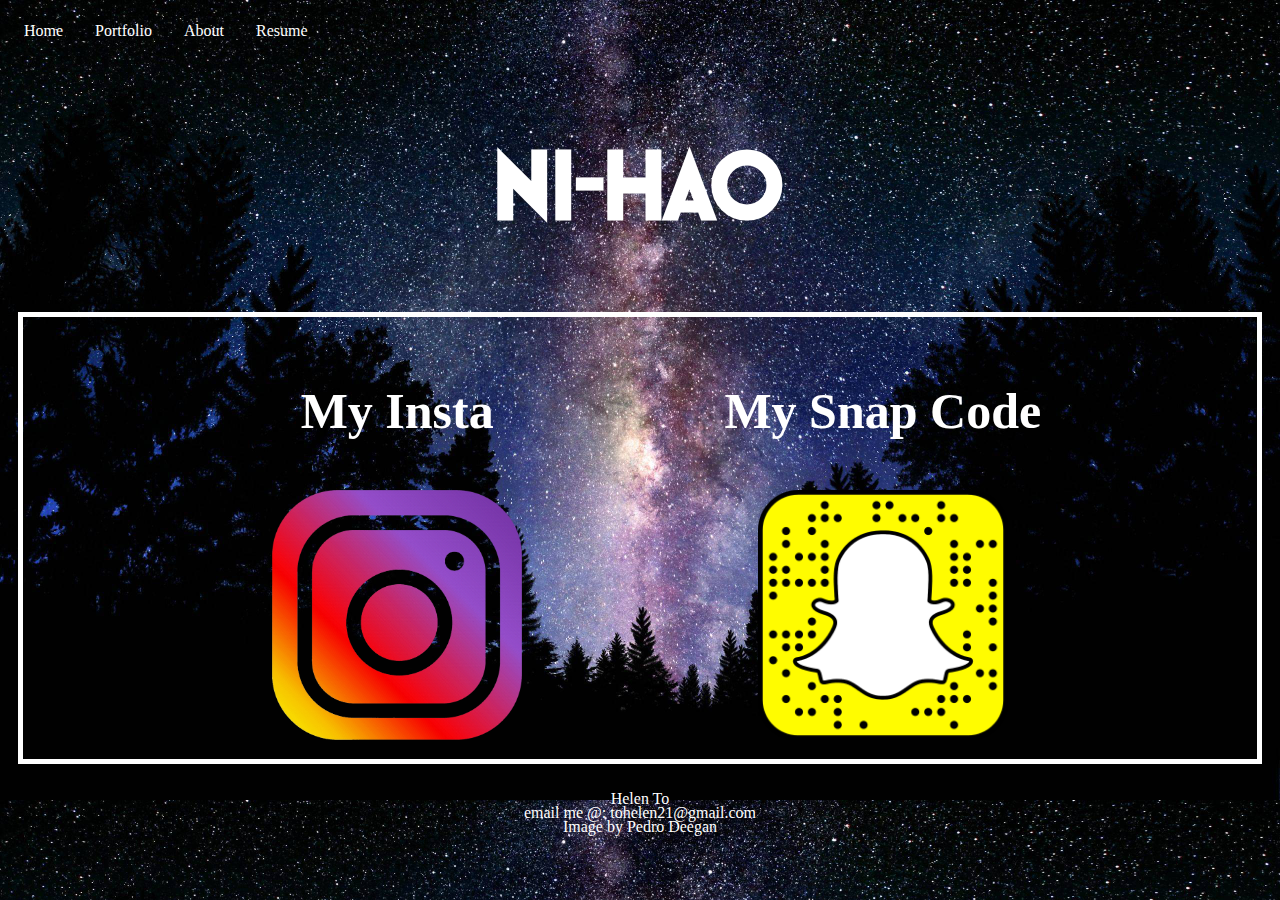
<file: index.html>
<!doctype html>
<html lang="en">
    <head>
        <title>Home</title>
        <link rel="stylesheet" href="style.css" type="text/css">
        <link rel="stylesheet" href="https://cdnjs.cloudflare.com/ajax/libs/font-awesome/4.7.0/css/font-awesome.min.css">
        <link href="https://fonts.googleapis.com/icon?family=Material+Icons" rel="stylesheet">
    </head>
    <body>
        <ul id="nav">
            <li><a href="index.html">Home</a></li>
            <li><a href="portfolio.html">Portfolio</a></li>
            <li><a href="about.html">About</a></li>
            <li><a href="resume.html">Resume</a></li>
        </ul>
        <div>
            <center>
                <h1 id="greetings">NI-HAO</h1>
            </center>
        </div>
        <div id="me">
                <div id="sm">
                    <div id="insta">
                        <p id="fsize">My Insta</p>
                        <a href="https://www.instagram.com/heeelen_to/?hl=en" target="_blank">
                              <img src="images/insta.png" height="250px"></a>
                    </div>
                    <div id="snap">
                        <p id="fsize">My Snap Code</p>
                        <a href="link" target="_blank">
                              <img src="images/snapcode.png" height="250px"></a>
                    </div>
                </div>
        </div>
        <br>
        <div id="contact">
            Helen To
            <br>
            email me @: tohelen21@gmail.com
            <br>
            <a href="http://www.lifewallpapers.net/milky-way-from-earth-wallpaper/5658455.html" target="_blank">Image by Pedro Deegan</a>
        </div>
    </body>
</html>
</file>
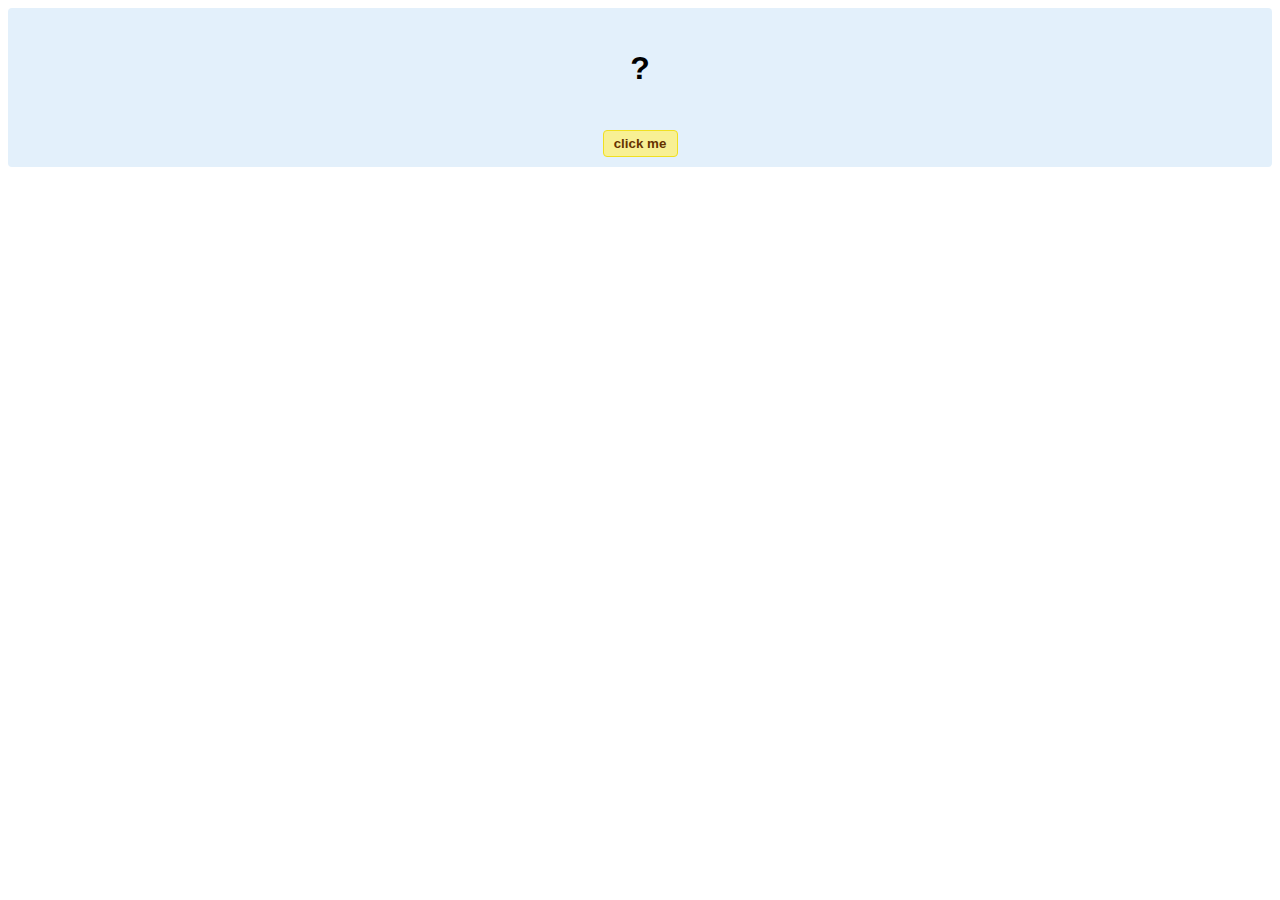
<file: hello-world.html>
<!DOCTYPE html>
<!-- HTML5 Hello world by kirupa - http://www.kirupa.com/html5/getting_your_feet_wet_html5_pg1.htm -->
<html lang="en-us">

<head>
<meta charset="utf-8">
<title>Hello...</title>
<style type="text/css">
#mainContent {
	font-family: Arial, Helvetica, sans-serif;
	font-size: xx-large;
	font-weight: bold;
	background-color: #E3F0FB;
	border-radius: 4px;
	padding: 10px;
	text-align: center;
}
.buttonStyle {
	border-radius: 4px;
	border: thin solid #F0E020;
	padding: 5px;
	background-color: #F8F094;
	font-family: "Segoe UI", Tahoma, Geneva, Verdana, sans-serif;
	font-weight: bold;
	color: #663300;
	width: 75px;
}

.buttonStyle:hover {
	border: thin solid #FFCC00;
	background-color: #FCF9D6;
	color: #996633;
	cursor: pointer;
}
.buttonStyle:active {
	border: thin solid #99CC00;
	background-color: #F5FFD2;
	color: #669900;
	cursor: pointer;
}

</style>
</head>

<body>
<div id="mainContent">
<p id="helloText">?</p>
<button id="clickButton" class="buttonStyle">click me</button>
</div>
<script> 
var myButton = document.getElementById("clickButton");
var myText = document.getElementById("helloText");

myButton.addEventListener('click', doSomething, false)

function doSomething() {
	myText.textContent = "hello, world!";
}
</script>

</body>
</html>
</file>
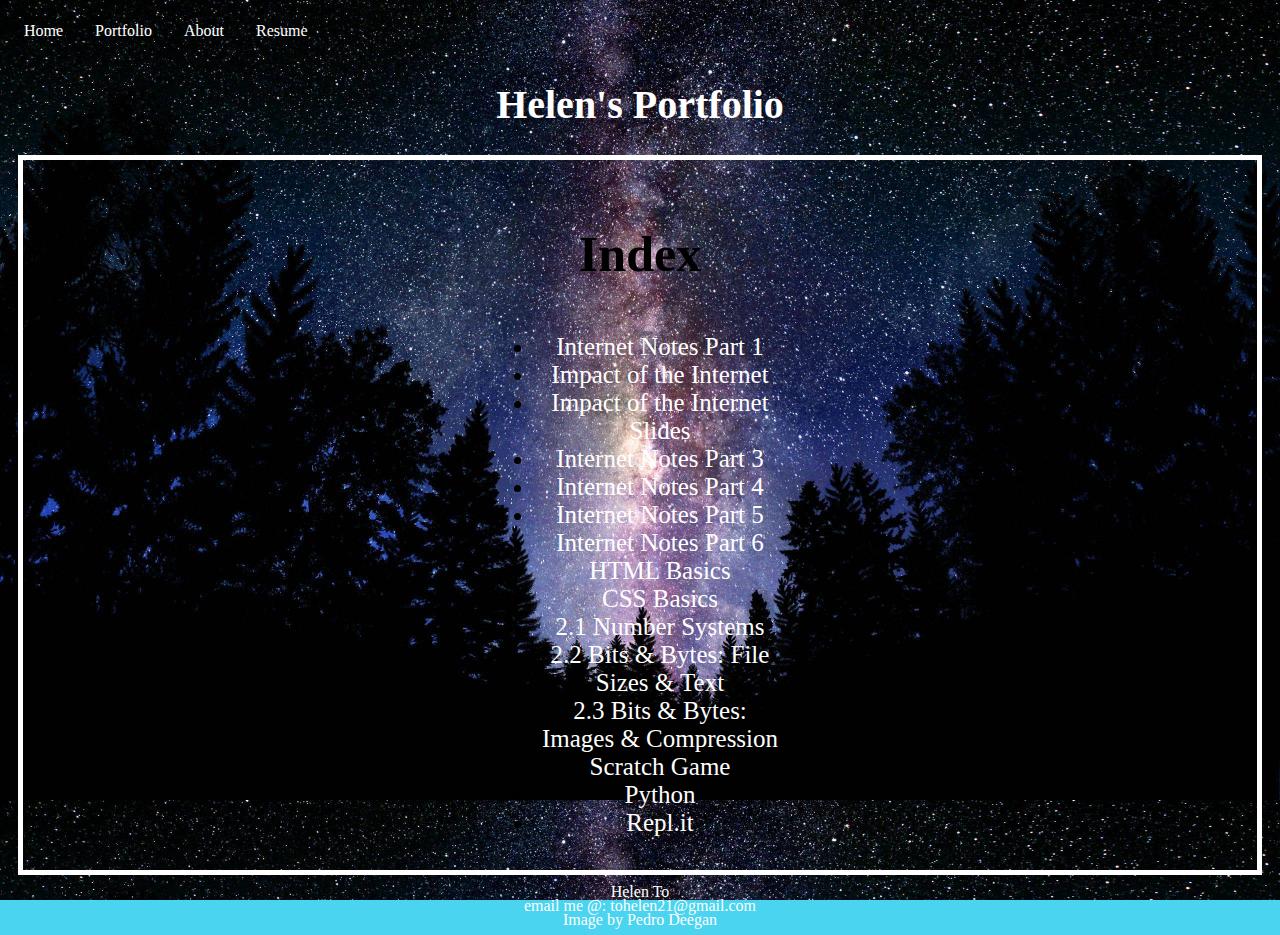
<file: portfolio.html>
<!doctype html>
<html lang="en">
    <head>
        <title>Porfolio</title>
        <link rel="stylesheet" href="style.css" type="text/css">
    </head>
    <center>
    <body> 
         <ul id="nav">
            <li><a href="index.html">Home</a></li>
            <li><a href="portfolio.html">Portfolio</a></li>
            <li><a href="about.html">About</a></li>
            <li><a href="resume.html">Resume</a></li>
        </ul>
            <h1>Helen's Portfolio</h1>  
        <div id="me">
            <p id="fsize">Index</p>
        <ul id="webpages">
            <li><a href="https://docs.google.com/a/ggusd.net/document/d/1n-T2uRalYMhLuCAkE7dgteAp_aeiRqgcP_gznSJJQ-w/edit?usp=sharing" target="_blank">Internet Notes Part 1</a></li>
            <li><a href="https://docs.google.com/a/ggusd.net/document/d/1Y4kAOebSsW1Dqw8i0fVkghUxx1TNKHQI_Gzl3F0tSLY/edit?usp=sharing" target="_blank">Impact of the Internet</a></li>
            <li><a href="https://docs.google.com/a/ggusd.net/presentation/d/1TJgCN18n1iOnLyaOOWeLU4qXMbVhWW9pf4_4oMTnV-g/edit?usp=sharing" target="_blank">Impact of the Internet Slides</a></li>
            <li><a href="https://docs.google.com/a/ggusd.net/document/d/13itzfCfh8aI8a4h4L2zr_xmBmL8gVUeFSegFCIeIJdU/edit?usp=sharing" target="_blank">Internet Notes Part 3</a></li>
            <li><a href="https://docs.google.com/a/ggusd.net/document/d/1mWXvT1bVAqPw4NgPhWECFfxQB2xp7-kRgHDUK21RZAY/edit?usp=sharing" target="_blank">Internet Notes Part 4</a></li>
            <li><a href="https://docs.google.com/a/ggusd.net/document/d/1mpxhXyN-UpLxjlCQhxoG3oUo8LAjTLgLJIO61nyngNE/edit?usp=sharing" target="_blank">Internet Notes Part 5</a></li>
            <li><a href="https://docs.google.com/a/ggusd.net/document/d/1DX0CdWENbx4jcpRz4pPSXbp75ES3Dlb10LBwzEVNB94/edit?usp=sharing" target="_blank">Internet Notes Part 6</a></li>
            <li><a href="https://docs.google.com/a/ggusd.net/document/d/1VufK112E3MAVd6VOLPI9PFLD9UgLHh19-qYzlm_0WJU/edit?usp=sharing" target="_blank">HTML Basics</a></li>
            <li><a href="https://docs.google.com/a/ggusd.net/document/d/1j39rBF3B9oGLtjptCL5Y-oe_1ygzPBLkQ_BIiYZc4U0/edit?usp=sharing" target="_blank">CSS Basics</a></li>
            <li><a href="https://docs.google.com/a/ggusd.net/document/d/1_mj9KcJb-3oi546WB5H6n5L4Rexo3S2R9bvalGgCVHg/edit?usp=sharing" target="_blank">2.1 Number Systems</a></li>
            <li><a href="https://docs.google.com/a/ggusd.net/document/d/1_TR1mu7GgA4ztAAwqCTR9DMrJ2Q7tAeREvRt8IQf1lQ/edit?usp=sharing" target="_blank">2.2 Bits & Bytes: File Sizes & Text</a></li>
            <li><a href="https://docs.google.com/a/ggusd.net/document/d/1jkIB_3SM96qYA6IJIEQ72LpZzIDM7V4uijv-ZPGenPE/edit?usp=sharing" target="_blank">2.3 Bits & Bytes: Images & Compression</a></li>
            <li><a href="scratch.html">Scratch Game</a></li>      
            <li><a href="python.html">Python</a></li>
            <li><a href="https://repl.it/@HelenTo/PythonBasics1718">Repl.it</a></li>
        </ul>
        <br>
        </div>
         <div id="contact">
            Helen To
            <br>
            email me @: tohelen21@gmail.com
            <br>
            <a href="http://www.lifewallpapers.net/milky-way-from-earth-wallpaper/5658455.html" target="_blank">Image by Pedro Deegan</a>
        </div>
        </body>
    </center>
</html>
</file>
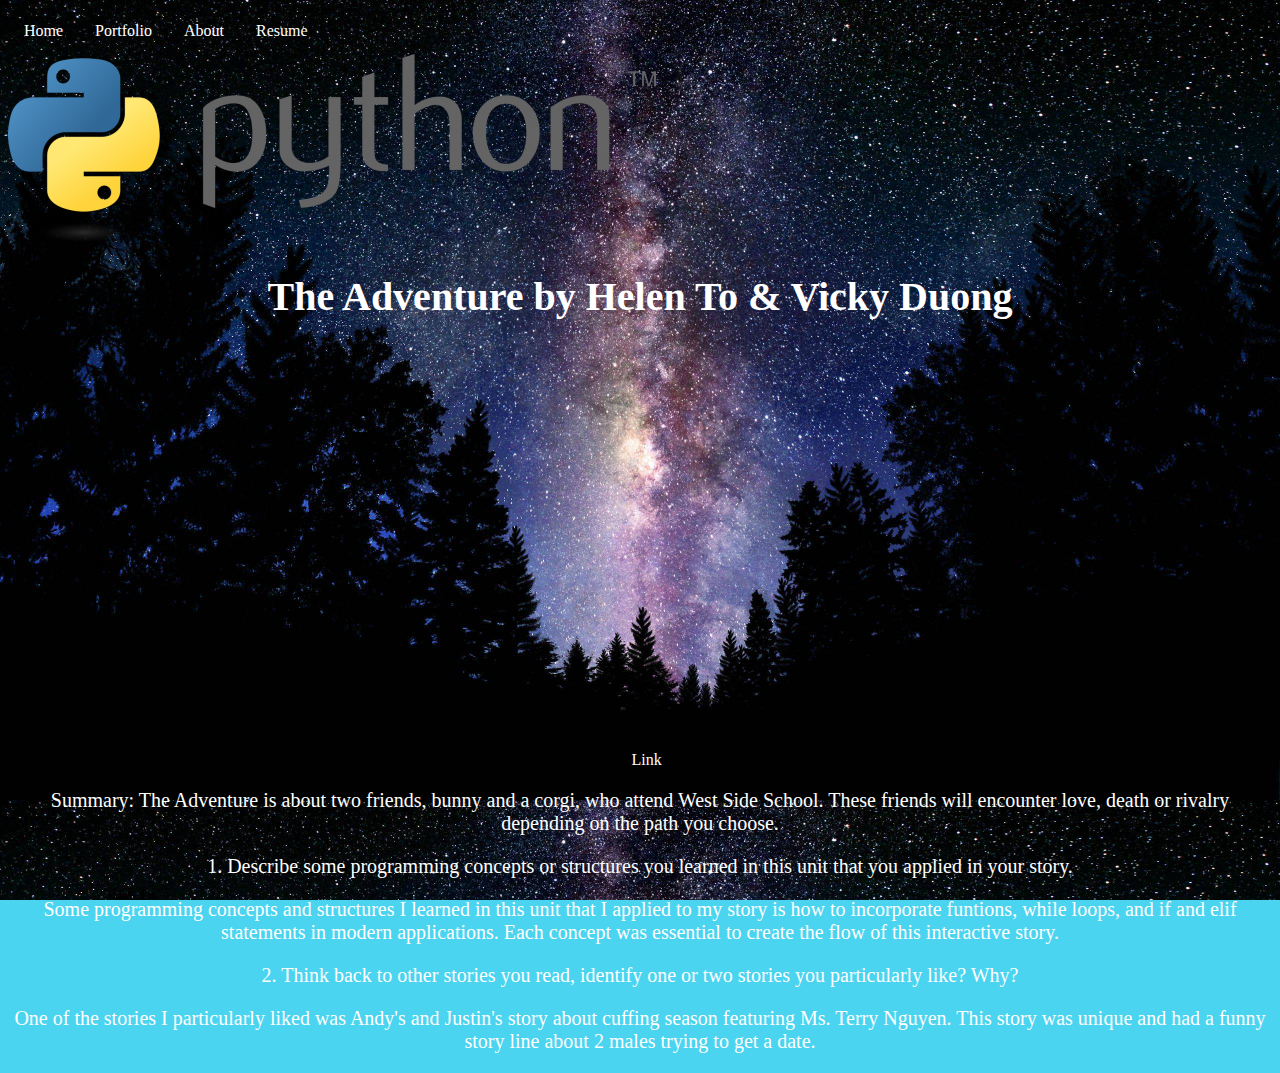
<file: python.html>
<!DOCTYPE html>
<html>
    <head>
        <title>Python</title>
        <link rel="stylesheet" href="style.css" type="text/css">
    </head>
    <body>
        <ul id="nav">
                    <li><a href="index.html">Home</a></li>
                    <li><a href="portfolio.html">Portfolio</a></li>
                    <li><a href="about.html">About</a></li>
                    <li><a href="resume.html">Resume</a></li>
        </ul>
            <div>
                <img src="images/python.png">
            </div>
        <center>
        <h1>The Adventure by Helen To & Vicky Duong</h1>  
        <iframe height="400px" width="100%" src="https://repl.it/@HelenTo/PythonNotesforProfolio?lite=true" scrolling="no" frameborder="no" allowtransparency="true" allowfullscreen="true" sandbox="allow-forms allow-pointer-lock allow-popups allow-same-origin allow-scripts allow-modals"></iframe>>
        <a href="https://repl.it/@HelenTo/PythonNotesforProfolio" target="_blank">Link</a>
        <p id="pme">Summary: The Adventure is about two friends, bunny and a corgi, who attend West Side School. These friends will encounter love, death or rivalry depending on the path you choose. </p>
        <p id="pme">1. Describe some programming concepts or structures you learned in this unit that you applied in your story.</p>
        <p id="pme">Some programming concepts and structures I learned in this unit that I applied to my story is how to incorporate funtions, while loops, and if and elif statements in modern applications. Each concept was essential to create the flow of this interactive story.</p>
        <p id="pme">2. Think back to other stories you read, identify one or two stories you particularly like? Why?</p>
        <p id="pme">One of the stories I particularly liked was Andy's and Justin's story about cuffing season featuring Ms. Terry Nguyen. This story was unique and had a funny story line about 2 males trying to get a date.</p>
        </center>
    </body>
</html>
</file>
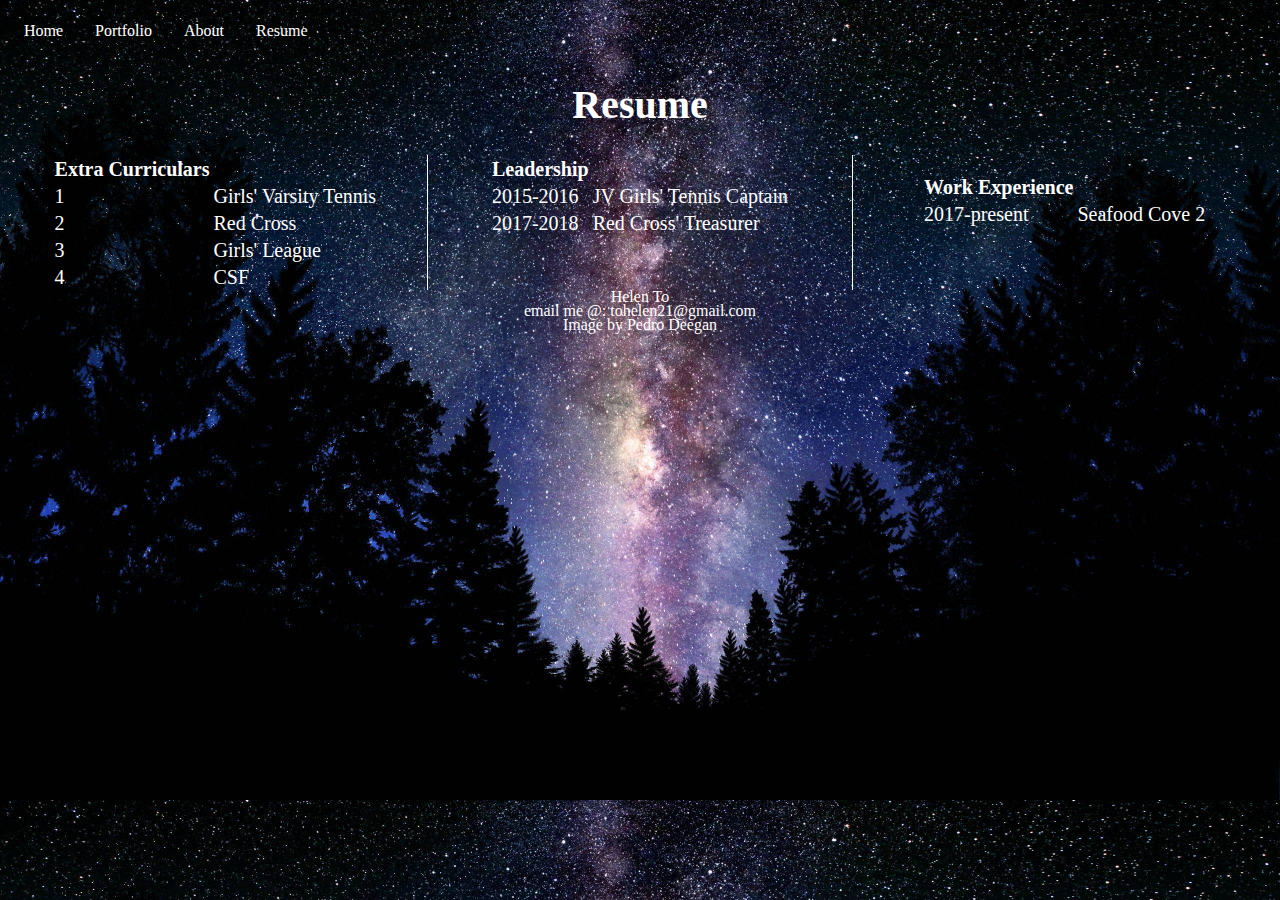
<file: resume.html>
<!DOCTYPE html>
<html lang="en">
    <head>
        <title>Resume</title>
        <link rel="stylesheet" href="style.css" type="text/css">
    </head>
    <body>
        <ul id="nav">
            <li><a href="index.html">Home</a></li>
            <li><a href="portfolio.html">Portfolio</a></li>
            <li><a href="about.html">About</a></li>
            <li><a href="resume.html">Resume</a></li>
        </ul>
            <center>
                <h1>Resume</h1>
            <div id="workc">
                <table id="tsize">
                    <th>Extra Curriculars</th>
                    <tr><td>1</td><td>Girls' Varsity Tennis</td></tr>
                    <tr><td>2</td><td>Red Cross</td></tr>
                    <tr><td>3</td><td>Girls' League</td></tr>
                    <tr><td>4</td><td>CSF</td></tr>
                </table>
                <table id="tsize">
                    <th>Leadership</th>
                    <tr><td>2015-2016</td><td>JV Girls' Tennis Captain</td></tr>
                    <tr><td>2017-2018</td><td>Red Cross' Treasurer</td></tr>
                </table>
                <br>
                <br>
                <br>
                <table id="tsize">
                    <th>Work Experience</th>
                    <tr><td>2017-present</td><td>Seafood Cove 2</td></tr>
                </table>
                <br>
                <br>
            </div>
            <div id="contact">
                Helen To
                <br>
                email me @: tohelen21@gmail.com
                <br>
                <a href="http://www.lifewallpapers.net/milky-way-from-earth-wallpaper/5658455.html" target="_blank">Image by Pedro Deegan</a>
            </div>
            </center>
    </body>
</html>
</file>
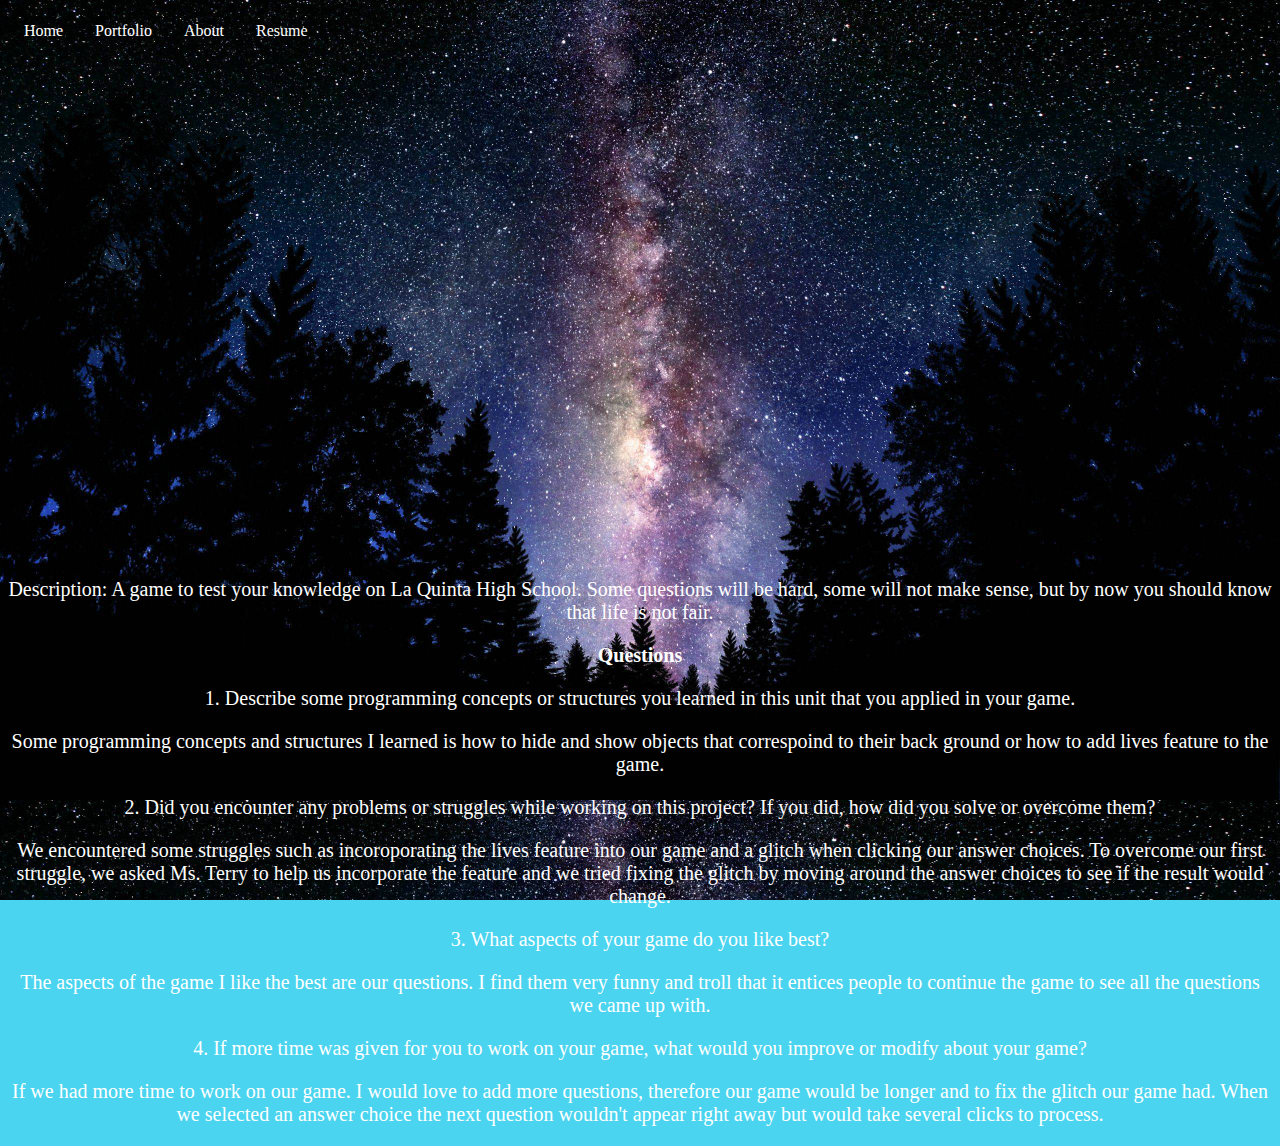
<file: scratch.html>
<!DOCTYPE html>
<html>
    <head>
        <title>LQ Impossible Quiz</title>
        <link rel="stylesheet" href="style.css" type="text/css">
    </head>
    <body>
        <ul id="nav">
                    <li><a href="index.html">Home</a></li>
                    <li><a href="portfolio.html">Portfolio</a></li>
                    <li><a href="about.html">About</a></li>
                    <li><a href="resume.html">Resume</a></li>
        </ul>
        <center>
        <iframe allowtransparency="true" width="650" height="500" src="//scratch.mit.edu/projects/embed/184778213/?autostart=false" frameborder="0" allowfullscreen></iframe>
        <p id="pme">Description: A game to test your knowledge on La Quinta High School. Some questions will be hard, some will not make sense, but by now you should know that life is not fair.</p>
        <h1 id="pme">Questions</h1>
        <p id="pme">1. Describe some programming concepts or structures you learned in this unit that you applied in your game.</p>
        <p id="pme">Some programming concepts and structures I learned is how to hide and show objects that correspoind to their back ground or how to add lives feature to the game.</p>
        <p id="pme">2. Did you encounter any problems or struggles while working on this project? If you did, how did you solve or overcome them?</p>
        <p id="pme"> We encountered some struggles such as incoroporating the lives feature into our game and a glitch when clicking our answer choices. To overcome our first struggle, we asked Ms. Terry to help us incorporate the feature and we tried fixing the glitch by moving around the answer choices to see if the result would change.</p>
        <p id="pme">3. What aspects of your game do you like best?</p>
        <p id="pme">The aspects of the game I like the best are our questions. I find them very funny and troll that it entices people to continue the game to see all the questions we came up with.</p>
        <p id="pme">4. If more time was given for you to work on your game, what would you improve or modify about your game?</p>
        <p id="pme">If we had more time to work on our game. I would love to add more questions, therefore our game would be longer and to fix the glitch our game had. When we selected an answer choice the next question wouldn't appear right away but would take several clicks to process. </p>
        </center>
    </body>
</html>
</file>
<file: style.css>
@font-face{
    font-family: anisha;
    src: url(fonts/anisha.otf);
}
@font-face{
    font-family: gebody;
    src: url(fonts/gebody.ttf);
}
@font-face{
    font-family: keepcalm;
    src: url(fonts/keepcalm.ttf)
}
body{
    background-image: url(images/space.jpg);
    background-color: #4ad4ef;
    background-size: 100%; 
    background-attachment: fixed; 
}
h1, #title {
    font-family: "bebasneue";
    text-align: center;
    color: white;
    font-size: 40px;
}
#greetings {
    font-family: "gebody";
    font-size: 100px;
    text-align: center;
    color: white;
}
#nav {
    list-style-type: none;
    margin: 0;
    padding: 0;
    overflow: hidden;
    background-color: transparent;
}
#nav li{
    float: left
}
#nav li a {
    display: block;
    color: white;
    text-align: center;
    padding: 14px 16px;
    text-decoration: none;
}
#nav li a:hover {
    background-color: #111;
}
#nav li a:active{
    background-color: transparent;
}
#me {
    border:solid white 5px;
    margin: 10px;
    padding: 15px;
}
#sm a:hover {
    background-color: transparent;
}
#sm {
    text-align: center;
    color: white;
}
#insta, #snap{
    width: 40%;
    display: inline-block;
}
h2{
    color: white;
    text-align: center;
}
a:link {
    color: white; 
    background-color: transparent; 
    text-decoration: none;
}
a:link #imagelink {
    color: white;
    background-color: transparent;
    text-decoration: underline;
}
a:visited {
    color: white;
    background-color: transparent;
    text-decoration: none;
}
#alist {
    width: 500px;
    margin: auto;
    font-size: 20px;
    color: white;
}
#fsize {
    font-size: 50px;
    font-weight: bold;
}
#webpages {
    font-size: 25px;
    width: 250px;
    margin: auto;
}
#pme {
    font-size: 20px;
    color: white;
}
#quote {
    font-size: 30px;
    color: gray;
    font-weight: bold;
}
#name {
    font-family: "gebody";
}
#tsize {
    font-size: 20px;
    color: white;
}
#column {
    column-count: 2;
    column-gap: 10px;
    column-rule: solid 1px white;
}
#workc {
    column-count: 3;
    column-gap: 10px;
    column-rule: solid 1px white;
}
#contact {
    width: 100%;
    line-height: 14px;
    text-align: center;
    background-color: transparent;
    color: white;
}
</file>
